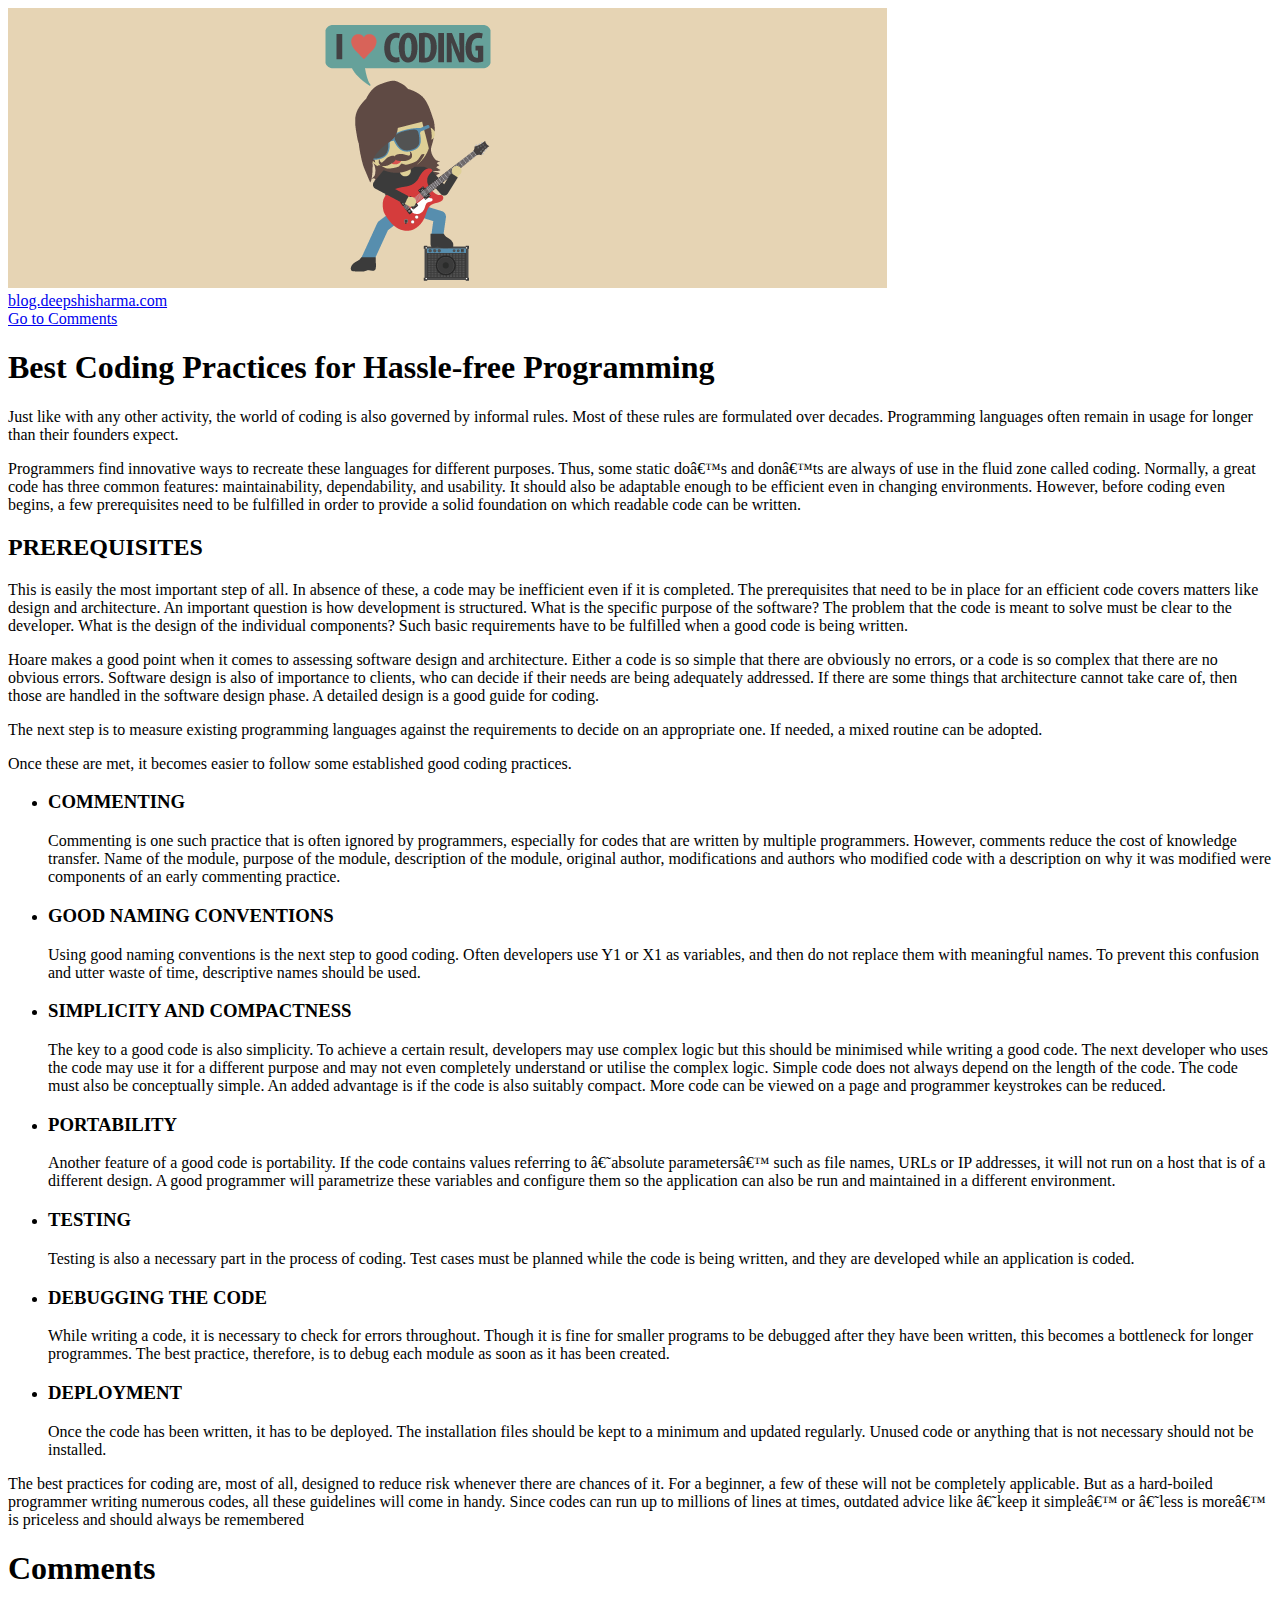
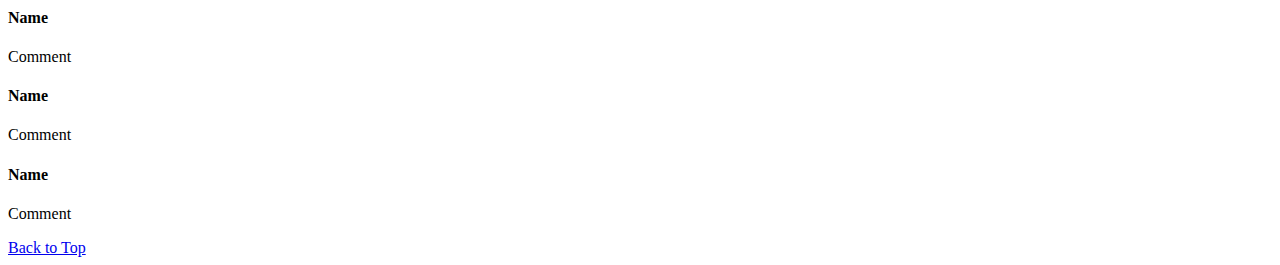
<file: Day 1/blog/index.html>
<!DOCTYPE html>
<html lang="en">
<head>
  <meta charset="UTF-8">
  <meta http-equiv="X-UA-Compatible" content="IE=edge">
  <meta name="viewport" content="width=device-width, initial-scale=1.0">
  <title>Blog Page</title>
  <link rel="stylesheet" href="style.css">
</head>
<body>
  <header>
<!-- logo, website link, image -->
<a href="#"><img src="static/logo.png" alt="Coding-Image"></a>
<br>
<a href="#">blog.deepshisharma.com</a>
<br>
<a href="#comments">Go to Comments</a>
<h1>Best Coding Practices for Hassle-free Programming</h1>
  </header>
  <section>
<!-- content -->
<section>
<p>Just like with any other activity, the world of coding is also governed by informal rules. Most of these rules are formulated over decades. Programming languages often remain in usage for longer than their founders expect.</p>
  <p> Programmers find innovative ways to recreate these languages for different purposes. Thus, some static doâ€™s and donâ€™ts are always of use in the fluid zone called coding. Normally, a great code has three common features: maintainability, dependability, and usability. It should also be adaptable enough to be efficient even in changing environments. However, before coding even begins, a few prerequisites need to be fulfilled in order to provide a solid foundation on which readable code can be written.</p>
<h2>PREREQUISITES</h2>
<p>This is easily the most important step of all. In absence of these, a code may be inefficient even if it is completed. The prerequisites that need to be in place for an efficient code covers matters like design and architecture. An important question is how development is structured. What is the specific purpose of the software? The problem that the code is meant to solve must be clear to the developer. What is the design of the individual components? Such basic requirements have to be fulfilled when a good code is being written.</p>  
<p>Hoare makes a good point when it comes to assessing software design and architecture. Either a code is so simple that there are obviously no errors, or a code is so complex that there are no obvious errors. Software design is also of importance to clients, who can decide if their needs are being adequately addressed. If there are some things that architecture cannot take care of, then those are handled in the software design phase. A detailed design is a good guide for coding.</p>
<p>The next step is to measure existing programming languages against the requirements to decide on an appropriate one. If needed, a mixed routine can be adopted.</p>
<p>Once these are met, it becomes easier to follow some established good coding practices.</p>
<ul>
  <li>
    <h3>COMMENTING</h3>
    <p>Commenting is one such practice that is often ignored by programmers, especially for codes that are written by multiple programmers. However, comments reduce the cost of knowledge transfer. Name of the module, purpose of the module, description of the module, original author, modifications and authors who modified code with a description on why it was modified were components of an early commenting practice.</p>
    </li>
  <li><h3>GOOD NAMING CONVENTIONS</h3>
    <p>Using good naming conventions is the next step to good coding. Often developers use Y1 or X1 as variables, and then do not replace them with meaningful names. To prevent this confusion and utter waste of time, descriptive names should be used.</p>
    </li>
  <li><h3>SIMPLICITY AND COMPACTNESS</h3>
    <p>The key to a good code is also simplicity. To achieve a certain result, developers may use complex logic but this should be minimised while writing a good code. The next developer who uses the code may use it for a different purpose and may not even completely understand or utilise the complex logic. Simple code does not always depend on the length of the code. The code must also be conceptually simple. An added advantage is if the code is also suitably compact. More code can be viewed on a page and programmer keystrokes can be reduced.</p>
    </li>
  <li><h3>PORTABILITY</h3>
    <p>Another feature of a good code is portability. If the code contains values referring to â€˜absolute parametersâ€™ such as file names, URLs or IP addresses, it will not run on a host that is of a different design. A good programmer will parametrize these variables and configure them so the application can also be run and maintained in a different environment.</p>
    </li>
  <li><h3>TESTING</h3>
    <p>Testing is also a necessary part in the process of coding. Test cases must be planned while the code is being written, and they are developed while an application is coded.</p>
    </li>
  <li><h3>DEBUGGING THE CODE</h3>
    <p>While writing a code, it is necessary to check for errors throughout. Though it is fine for smaller programs to be debugged after they have been written, this becomes a bottleneck for longer programmes. The best practice, therefore, is to debug each module as soon as it has been created.</p>
    </li>
  <li><h3>DEPLOYMENT</h3>
    <p>Once the code has been written, it has to be deployed. The installation files should be kept to a minimum and updated regularly. Unused code or anything that is not necessary should not be installed.</p>
    </li> 
</ul>
<p>The best practices for coding are, most of all, designed to reduce risk whenever there are chances of it. For a beginner, a few of these will not be completely applicable. But as a hard-boiled programmer writing numerous codes, all these guidelines will come in handy. Since codes can run up to millions of lines at times, outdated advice like â€˜keep it simpleâ€™ or â€˜less is moreâ€™ is priceless and should always be remembered</p>
</section>
<section id="comments">
  <h1>Comments</h1>
  <h4>Name</h4>
  <p>Comment</p>
  <h4>Name</h4>
  <p>Comment</p>
  <h4>Name</h4>
  <p>Comment</p>
</section>
<a href="#">Back to Top</a>
</main>
  <footer>
    <!-- copyright, privacy, settings  -->
  </footer>
</body>
</html>
</file>
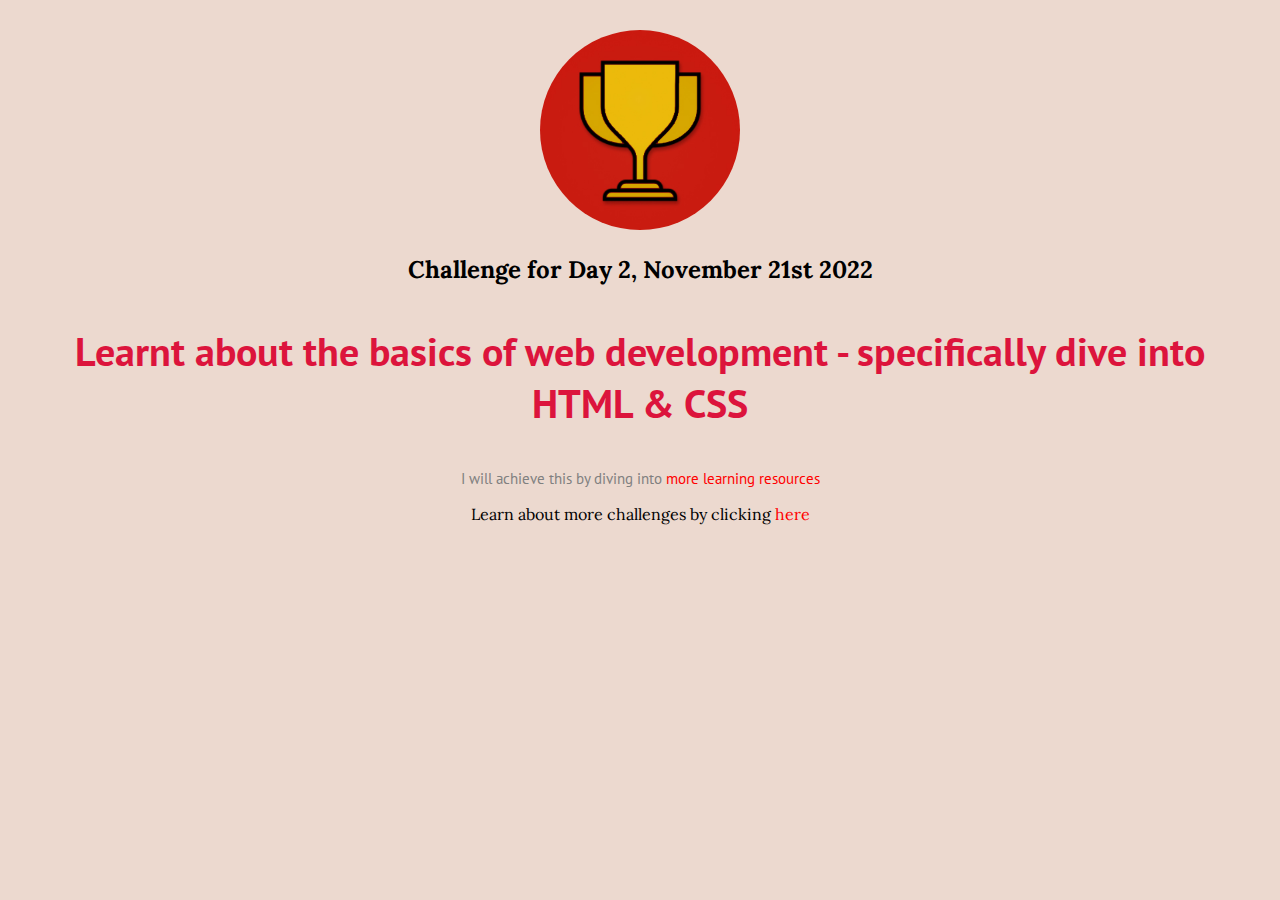
<file: Day 2/Practice 1/index.html>
<!DOCTYPE html>
<html lang="en">
  <head>
    <meta charset="UTF-8" />
    <meta http-equiv="X-UA-Compatible" content="IE=edge" />
    <meta name="viewport" content="width=device-width, initial-scale=1.0" />
    <title>Challenge page</title>
    <link rel="preconnect" href="https://fonts.googleapis.com" />
    <link rel="preconnect" href="https://fonts.gstatic.com" crossorigin />
    <link
      href="https://fonts.googleapis.com/css2?family=Lora&family=PT+Sans:wght@400;700&display=swap"
      rel="stylesheet"
    />
    <link rel="stylesheet" href="styles/shared.css" />
    <link rel="stylesheet" href="styles/styles.css" />
  </head>
  <body>
    <header></header>
    <main>
      <img src="images/challenges-trophy.jpg" alt="A TROPHY" />
      <h2 class="heading">Challenge for Day 2, November 21st 2022</h2>
      <p id="todays-challenge">
        Learnt about the basics of web development - specifically dive into HTML
        & CSS
      </p>
      <p class="basic-p">
        I will achieve this by diving into
        <a href="https://www.google.com/">more learning resources</a>
      </p>
      <p>
        Learn about more challenges by clicking
        <a href="full-week.html">here</a>
      </p>
    </main>
  </body>
</html>
</file>
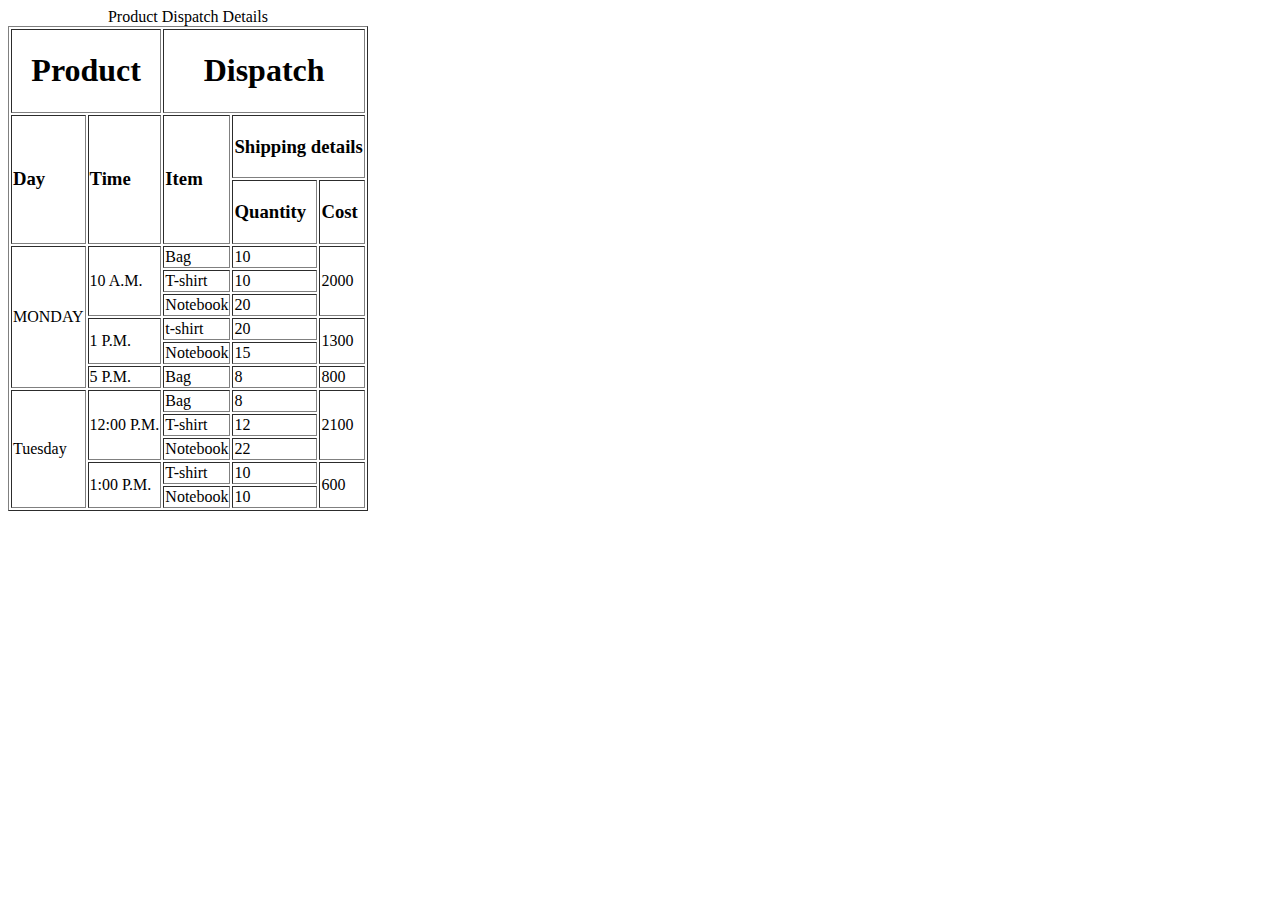
<file: Day 1/table/table.html>
<!DOCTYPE html>
<html lang="en">
<head>
  <meta charset="UTF-8">
  <meta http-equiv="X-UA-Compatible" content="IE=edge">
  <meta name="viewport" content="width=device-width, initial-scale=1.0">
  <title>Demo Table</title>
</head>
<body>
  <main>
    <table border="1">
      <caption>Product Dispatch Details</caption>
      <tr>
        <th colspan="2"><h1>Product</h1></th>
        <th colspan="3"><h1>Dispatch</h1></th>
      </tr>
      <tr>
        <td rowspan="2"><h3>Day</h3></td>
        <td rowspan="2"><h3>Time</h3></td>
        <td rowspan="2"><h3>Item</h3></td>
        <td colspan="2"><h3>Shipping details</h3></td>
      </tr>
      <tr>
        <td><h3>Quantity</h3></td>
        <td><h3>Cost</h3></td>
      </tr>
      <tr>
        <td rowspan="6">MONDAY</td>
        <td rowspan="3">10 A.M.</td>
        <td>Bag</td>
        <td>10</td>
        <td rowspan="3">2000</td>
      </tr>
      <tr>
        <td>T-shirt</td>
        <td>10</td>
      </tr>
      <tr>
        <td>Notebook</td>
        <td>20</td>
      </tr>
      <tr><td rowspan="2">1 P.M.</td>
      <td>t-shirt</td>
    <td>20</td>
  <td rowspan="2">1300</td>
  </tr>
      <tr>
        <td>Notebook</td>
        <td>15</td>
      </tr>
      <tr>
        <td>5 P.M.</td>
        <td>Bag</td>
        <td>8</td>
        <td>800</td>
      </tr>
    <tr>
      <td rowspan="5">Tuesday</td>
    <td rowspan="3">12:00 P.M.</td>
  <td>Bag</td>
  <td>8</td>
  <td rowspan="3">2100</td>
  </tr>
    <tr>
      <td>T-shirt</td>
      <td>12</td>
    </tr>
    <tr>
      <td>Notebook</td>
      <td>22</td>
    </tr>
    <tr>
      <td rowspan="2">1:00 P.M.</td>
      <td>T-shirt</td>
      <td>10</td>
      <td rowspan="2">600</td>
    </tr>
    <tr>
      <td>Notebook</td>
      <td>10</td>
    </tr>
    </table>
  </main>
</body>
</html>
</file>
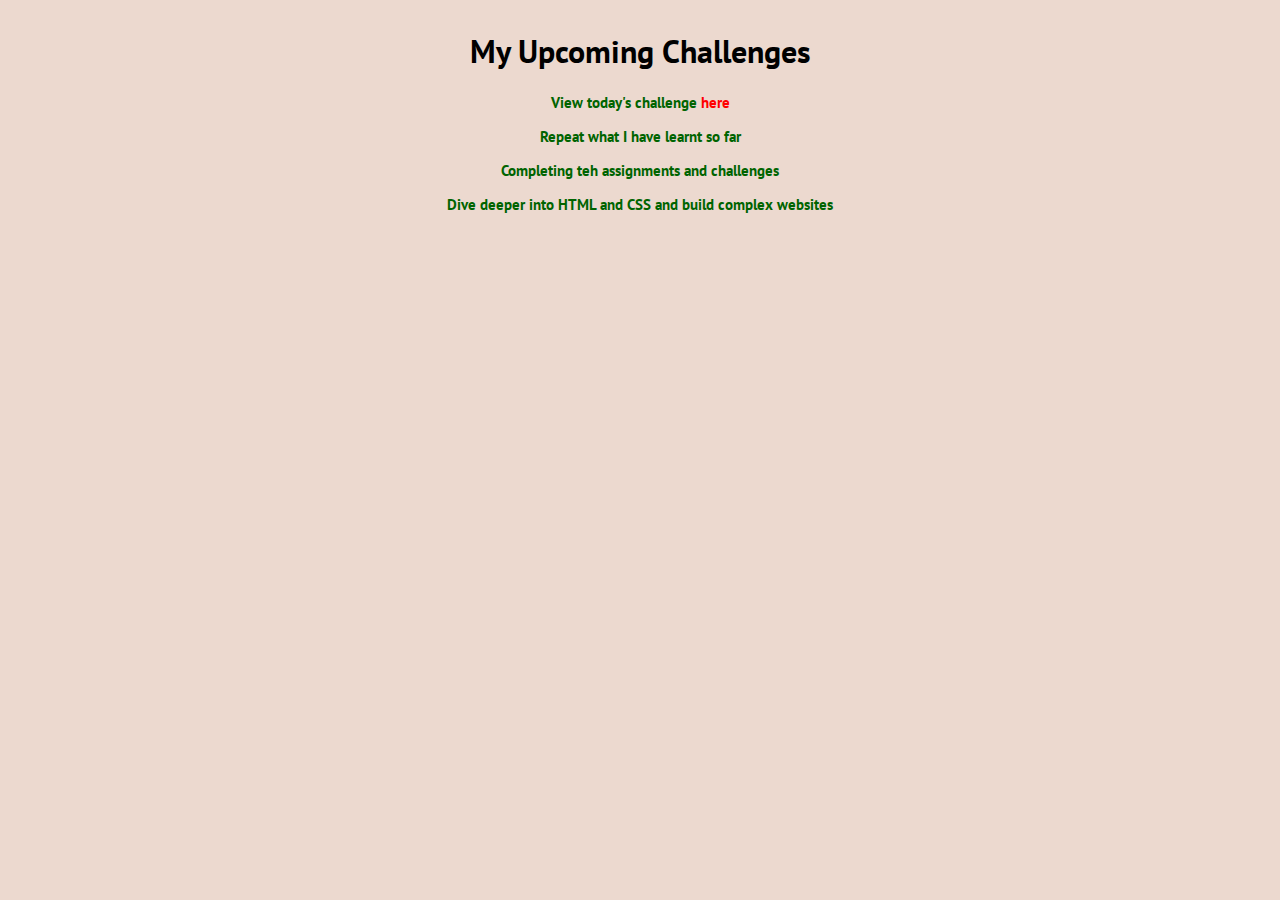
<file: Day 2/Practice 1/full-week.html>
<!DOCTYPE html>
<html lang="en">
  <head>
    <meta charset="UTF-8" />
    <meta http-equiv="X-UA-Compatible" content="IE=edge" />
    <meta name="viewport" content="width=device-width, initial-scale=1.0" />
    <title>My Upcoming Challenges</title>
    <link rel="preconnect" href="https://fonts.googleapis.com" />
    <link rel="preconnect" href="https://fonts.gstatic.com" crossorigin />
    <link
      href="https://fonts.googleapis.com/css2?family=Lora&family=PT+Sans:wght@400;700&display=swap"
      rel="stylesheet"
    />
    <link rel="stylesheet" href="styles/shared.css" />
    <link rel="stylesheet" href="styles/full-week.css" />
  </head>
  <body>
    <h1>My Upcoming Challenges</h1>
    <p>View today's challenge <a href="index.html">here</a></p>
    <p>Repeat what I have learnt so far</p>
    <p>Completing teh assignments and challenges</p>
    <p>Dive deeper into HTML and CSS and build complex websites</p>
  </body>
</html>
</file>
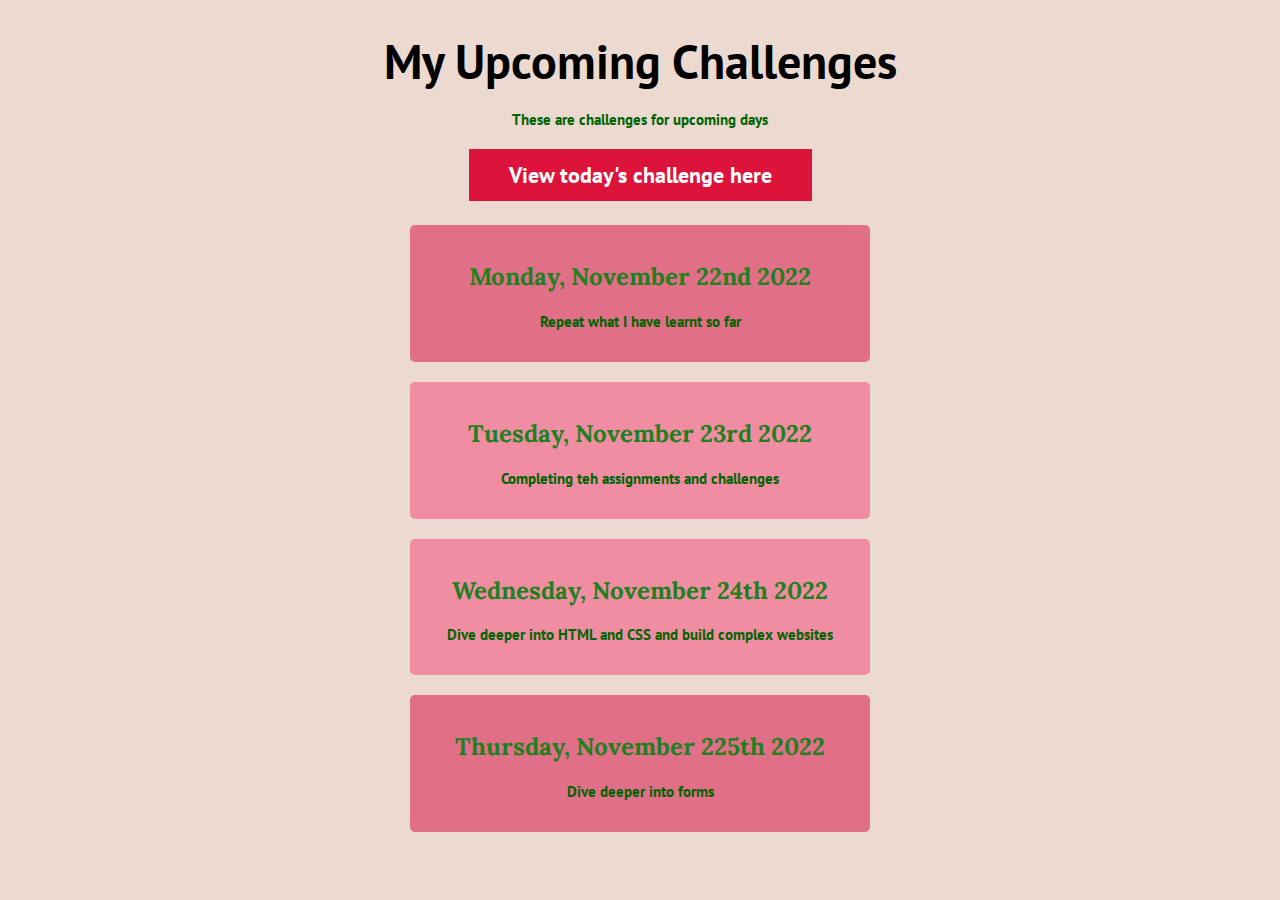
<file: DAY 4-5/Practice 3/full-week.html>
<!DOCTYPE html>
<html lang="en">
  <head>
    <meta charset="UTF-8" />
    <meta http-equiv="X-UA-Compatible" content="IE=edge" />
    <meta name="viewport" content="width=device-width, initial-scale=1.0" />
    <title>My Upcoming Challenges</title>
    <link rel="preconnect" href="https://fonts.googleapis.com" />
    <link rel="preconnect" href="https://fonts.gstatic.com" crossorigin />
    <link
      href="https://fonts.googleapis.com/css2?family=Lora&family=PT+Sans:wght@400;700&display=swap"
      rel="stylesheet"
    />
    <link rel="stylesheet" href="styles/shared.css" />
    <link rel="stylesheet" href="styles/full-week.css" />
  </head>
  <body>
    <header>
      <h1>My Upcoming Challenges</h1>
      <p>These are challenges for upcoming days</p>
      <p><a href="index.html">View today's challenge here</a></p>
    </header>
    <main>
      <ol>
        <li>
          <h2>Monday, November 22nd 2022</h2>
          <p>Repeat what I have learnt so far</p>
        </li>
        <li class="highlight-goals">
          <h2>Tuesday, November 23rd 2022</h2>
          <p>Completing teh assignments and challenges</p>
        </li>
        <li class="highlight-goals">
          <h2>Wednesday, November 24th 2022</h2>
          <p>Dive deeper into HTML and CSS and build complex websites</p>
        </li>
        <li>
          <h2>Thursday, November 225th 2022</h2>
          <p>Dive deeper into forms</p>
        </li>
      </ol>
    </main>
  </body>
</html>
</file>
<file: Day 1/blog/style.css>
p {
  font-size: 16px;
}
</file>
<file: Day 2/Practice 1/styles/shared.css>
body {
  text-align: center;
  background-color: rgb(236, 217, 207);
  margin: 30px;
  font-family: "Lora", "serif";
}
a {
  text-decoration: none;
  color: #ff0000;
}
</file>
<file: Day 2/Practice 1/styles/styles.css>
.heading {
  font-family: "Lora", "serif";
  font-weight: bold;
}
#todays-challenge {
  font-weight: bold;
  color: #dc143c;
  font-size: 40px;
  font-family: "PT Sans", sans-serif;
}
.basic-p {
  color: #808080;
  font-size: 15px;
  font-family: "PT Sans", sans-serif;
}
img {
  height: 200px;
  width: 200px;
  border-radius: 100px;
}
</file>
<file: Day 2/Practice 1/styles/full-week.css>
h1 {
  font-family: "PT Sans", sans-serif;
}
a {
  text-decoration: none;
  color: #ff0000;
}
p {
  color: #006400;
  font-size: 15px;
  font-weight: bolder;
  font-family: "PT Sans", sans-serif;
}
</file>
<file: DAY 4-5/Practice 3/styles/shared.css>
body {
  text-align: center;
  background-color: rgb(236, 217, 207);
  margin: 30px;
  font-family: "Lora", "serif";
}
a {
  text-decoration: none;
  color: #ff0000;
}
</file>
<file: DAY 4-5/Practice 3/styles/full-week.css>
h1 {
  font-family: "PT Sans", sans-serif;
  font-size: 48px;
  margin: 18px 0;
}
a {
  text-decoration: none;
  color: #ffffff;
  background-color: crimson;
  font-size: 22px;
  padding: 12px 40px;
}
header p {
  margin-bottom: 32px;
}
a:hover {
  background-color: rgb(180, 12, 90);
  text-decoration: none;
}
p {
  color: #006400;
  font-size: 15px;
  font-weight: bolder;
  font-family: "PT Sans", sans-serif;
}
ol {
  list-style: none;
  margin: 36px auto 0 auto;
  padding: 0px;
  width: 500px;
}
li {
  background-color: #e06f87;
  margin: 20px;
  border-radius: 5px;
  padding: 16px;
}
h2 {
  color: #1e801e;
}
.highlight-goals {
  background-color: #f08da2;
}
</file>
